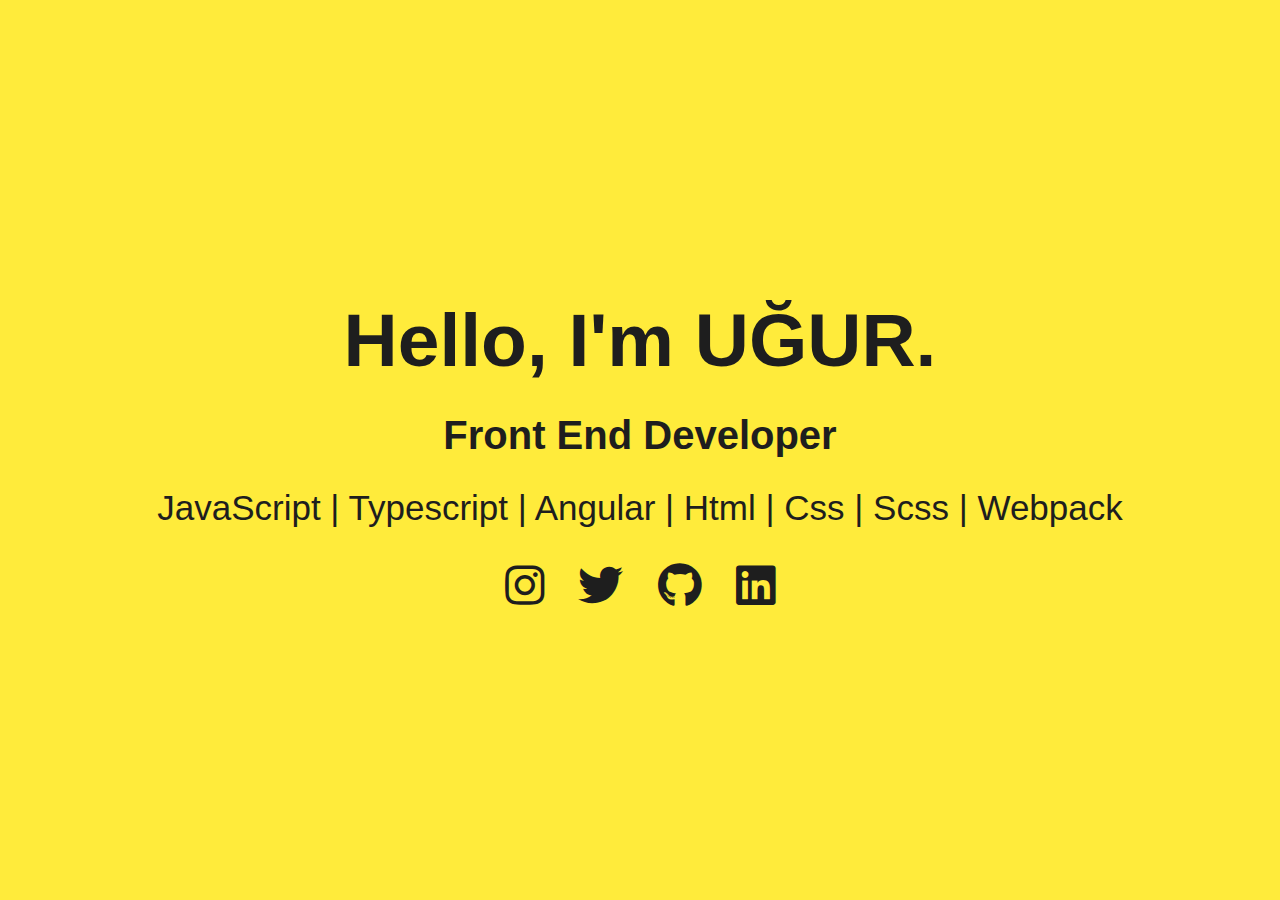
<file: index.html>
<!DOCTYPE html>
<html lang="en">

<head>
    <meta charset="UTF-8">
    <meta http-equiv="X-UA-Compatible" content="IE=edge">
    <meta name="viewport" content="width=device-width, initial-scale=1.0">
    <link rel="stylesheet" href="style.css">
    <link rel="stylesheet" href="https://cdnjs.cloudflare.com/ajax/libs/font-awesome/5.15.3/css/all.min.css">
    <title>My Website</title>
</head>

<body>
    <div id="content">
        <div class="intro">Hello, I'm UĞUR.</div>
        <h1>Front End Developer</h1>
        <div class="tagline">
            JavaScript | Typescript | Angular | Html | Css | Scss | Webpack
        </div>
        <div class="icons-social">
            <a href="https://www.instagram.com/ugrpektass/"><i class="fab fa-instagram"></i></a>
            <a href="https://twitter.com/ugur_pektasss"><i class="fab fa-twitter"></i></a>
            <a href="https://github.com/ugurpektas"><i class="fab fa-github"></i></a>
            <a href="https://www.linkedin.com/in/ugurpektas/"><i class="fab fa-linkedin"></i></a>
        </div>
    </div>
    <script id="_wauef3">var _wau = _wau || []; _wau.push(["tab", "vfy58ed68q", "ef3", "right-middle"]);</script>
    <script async src="https://waust.at/t.js"></script>
</body>

</html>
</file>
<file: style.css>
* {
    margin: 0;
    padding: 0;
    box-sizing: border-box;
    font-family: 'Reem Kufi', sans-serif; 
}
body {
    background-color: #FFEB3B;
    color: #1e1e1e;
}
a {
    color: #1e1e1e;
    text-decoration: none;
}
#content {
    display: flex;
    flex-direction: column;
    align-items: center;
    justify-content: center;
    text-align: center;
    height: 100vh;
}
.intro {
    font-size: 75px;
    font-weight: 600;
    text-align: center;
    font-weight: bold;
    margin: 10px;
    padding: 10px;
}
#content h1 {
    font-size: 40px;
    font-weight: bold;
    margin: 10px;
}
.tagline {
    font-size: 35px;
    margin: 10px;
    padding: 10px;
}
i {
    font-size: 45px;
    padding: 15px;
}
i:hover {
    color: #fff;
}
</file>
<file: MyWebsite/style.css>
* {
    margin: 0;
    padding: 0;
    box-sizing: border-box;
    font-family: 'Reem Kufi', sans-serif; 
}
body {
    background-color: #FFEB3B;
    color: #1e1e1e;
}
a {
    color: #1e1e1e;
    text-decoration: none;
}
#content {
    display: flex;
    flex-direction: column;
    align-items: center;
    justify-content: center;
    text-align: center;
    height: 100vh;
}
.intro {
    font-size: 75px;
    font-weight: 600;
    text-align: center;
    font-weight: bold;
    margin: 10px;
    padding: 10px;
}
#content h1 {
    font-size: 40px;
    font-weight: bold;
    margin: 10px;
}
.tagline {
    font-size: 35px;
    margin: 10px;
    padding: 10px;
}
i {
    font-size: 45px;
    padding: 15px;
}
i:hover {
    color: #fff;
}
</file>
